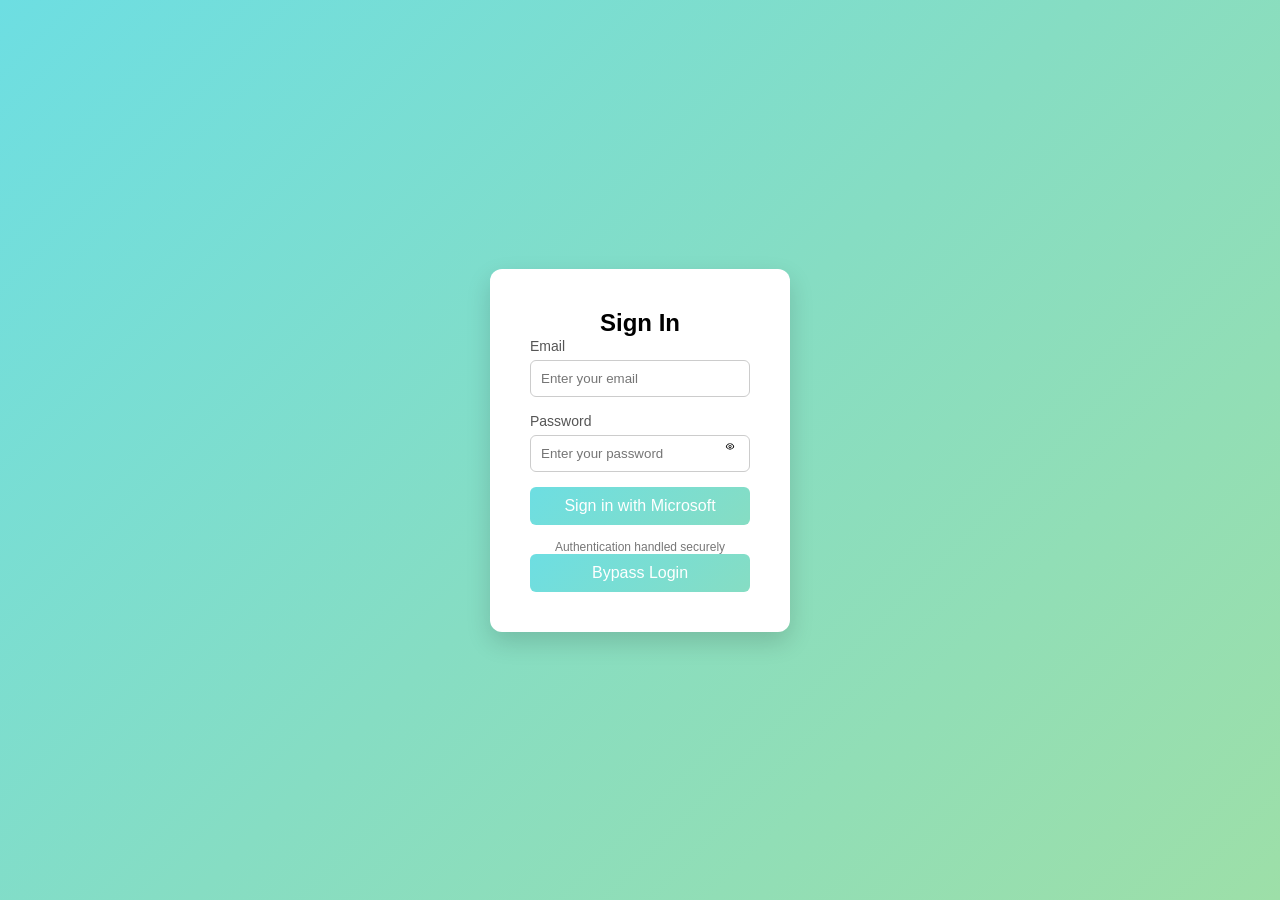
<file: index.html>
<!doctype html>
<html lang="en">
  <head>
    <meta charset="UTF-8" />
    <meta name="viewport" content="width=device-width, initial-scale=1.0" />
    <title>Login</title>
    <link rel="stylesheet" href="style.css" />
  </head>

  <body>
    <div class="login-container">
      <h2>Sign In</h2>

      <!-- Visual only form -->
      <div class="input-group">
        <label>Email</label>
        <input type="email" placeholder="Enter your email" />
      </div>

      <div class="input-group">
        <label>Password</label>
        <div class="password-wrapper">
          <input
            type="password"
            id="password"
            placeholder="Enter your password"
          />
          <img src="images/eye.png" id="togglePassword" alt="Show Password" />
        </div>
      </div>

      <!-- Azure will hook into this -->
      <button id="loginBtn" class="login-btn">Sign in with Microsoft</button>

      <p class="footer-text">Authentication handled securely</p>
      <button
        onclick="window.location.href = 'schedule.html'"
        class="login-btn"
      >
        Bypass Login
      </button>
    </div>

    <script src="script.js"></script>
  </body>
</html>
</file>
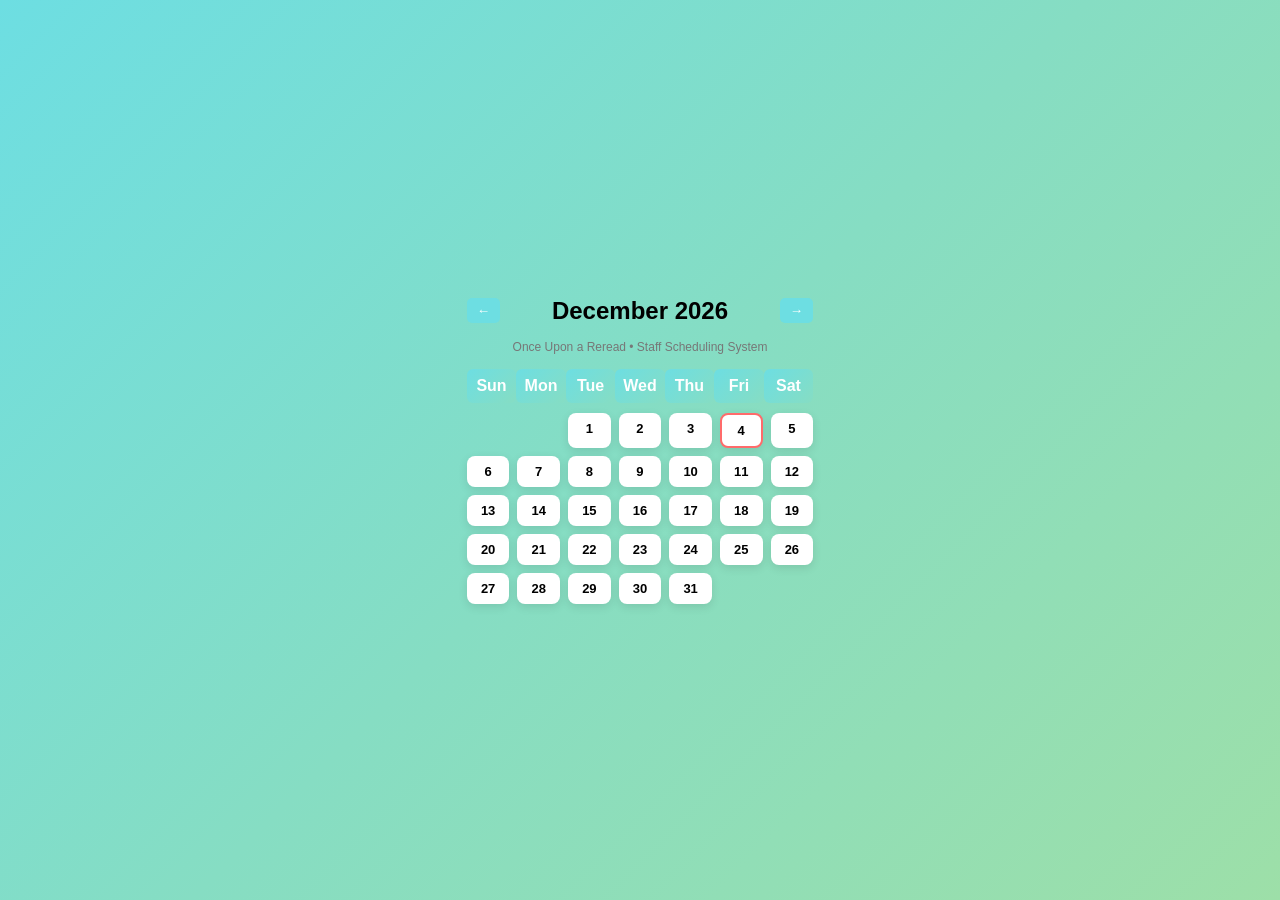
<file: schedule.html>
<!doctype html>
<html lang="en">
  <head>
    <meta charset="UTF-8" />
    <meta name="viewport" content="width=device-width, initial-scale=1.0" />
    <title>Shift Schedule</title>
    <link rel="stylesheet" href="style.css" />
  </head>

  <body>
    <div class="schedule-wrapper">
      <!-- Month Navigation -->
      <div class="calendar-header">
        <button id="prevMonth">←</button>
        <h2 id="monthTitle"></h2>
        <button id="nextMonth">→</button>
      </div>

      <p class="footer-text">Once Upon a Reread • Staff Scheduling System</p>

      <!-- Days of week -->
      <div class="calendar-days">
        <div>Sun</div>
        <div>Mon</div>
        <div>Tue</div>
        <div>Wed</div>
        <div>Thu</div>
        <div>Fri</div>
        <div>Sat</div>
      </div>

      <!-- Calendar -->
      <div class="calendar" id="calendar"></div>
    </div>

    <script src="schedule.js"></script>
  </body>
</html>
</file>
<file: style.css>
* {
  margin: 0;
  padding: 0;
  box-sizing: border-box;
  font-family: Arial, sans-serif;
}

body {
  height: 100vh;
  display: flex;
  justify-content: center;
  align-items: center;
  background: linear-gradient(135deg, #6ddee2, #86ddc3, #9ddfa8);
}

.login-container {
  background: white;
  padding: 40px;
  border-radius: 12px;
  width: 300px;
  box-shadow: 0 10px 25px rgba(0, 0, 0, 0.15);
  text-align: center;
}

.input-group {
  margin-bottom: 15px;
  text-align: left;
}

.input-group label {
  font-size: 14px;
  color: #555;
}

.input-group input {
  width: 100%;
  padding: 10px;
  margin-top: 5px;
  border-radius: 6px;
  border: 1px solid #ccc;
}

.password-wrapper {
  position: relative;
}

.password-wrapper input {
  padding-right: 40px;
}

#togglePassword {
  position: absolute;
  right: 10px;
  top: 50%;
  transform: translateY(-50%);
  width: 20px;
  height: 20px;
  cursor: pointer;
  object-fit: contain;
}

.login-btn {
  width: 100%;
  padding: 10px;
  border: none;
  border-radius: 6px;
  background: linear-gradient(135deg, #6ddee2, #86ddc3);
  color: white;
  font-size: 16px;
  cursor: pointer;
}

.login-btn:hover {
  opacity: 0.9;
}

.footer-text {
  margin-top: 15px;
  font-size: 12px;
  color: #777;
}

.schedule-table {
  width: 100%;
  border-collapse: collapse;
  margin-top: 15px;
  font-size: 14px;
}

.schedule-table th,
.schedule-table td {
  border: 1px solid #ddd;
  padding: 12px;
  text-align: center;
}

.schedule-table th {
  background: linear-gradient(135deg, #6ddee2, #86ddc3);
  color: white;
}

.schedule-table td {
  background: #fafafa;
}

.schedule-wrapper {
  max-width: 900px;
  margin: auto;
  text-align: center;
  padding: 20px;
}

/* Calendar grid */
/* Layout */
.schedule-wrapper {
  max-width: 900px;
  margin: auto;
  padding: 20px;
  text-align: center;
}

/* Header */
.calendar-header {
  display: flex;
  justify-content: space-between;
  align-items: center;
}

.calendar-header button {
  padding: 5px 10px;
  border: none;
  background: #6ddee2;
  color: white;
  border-radius: 5px;
  cursor: pointer;
}

/* Days row */
.calendar-days {
  display: grid;
  grid-template-columns: repeat(7, 1fr);
  margin-top: 15px;
}

.calendar-days div {
  padding: 8px;
  background: linear-gradient(135deg, #6ddee2, #86ddc3);
  color: white;
  font-weight: bold;
  border-radius: 6px;
}

/* Calendar grid */
.calendar {
  display: grid;
  grid-template-columns: repeat(7, 1fr);
  gap: 8px;
  margin-top: 10px;
}

/* Day box */
.day {
  background: white;
  border-radius: 8px;
  padding: 8px;
  height: 100%;
  box-shadow: 0 3px 10px rgba(0, 0, 0, 0.1);
  font-size: 13px;
}

/* Today highlight */
.today {
  border: 2px solid #ff6b6b;
}

/* Shifts */
.shift {
  margin-top: 5px;
  padding: 4px;
  border-radius: 5px;
  font-size: 12px;
}

.assigned {
  background: #86ddc3;
}

.open {
  background: #ffe08a;
}

/* Buttons */
.shift button {
  margin-top: 4px;
  font-size: 10px;
  padding: 3px 6px;
  border: none;
  cursor: pointer;
  border-radius: 4px;
}
</file>
